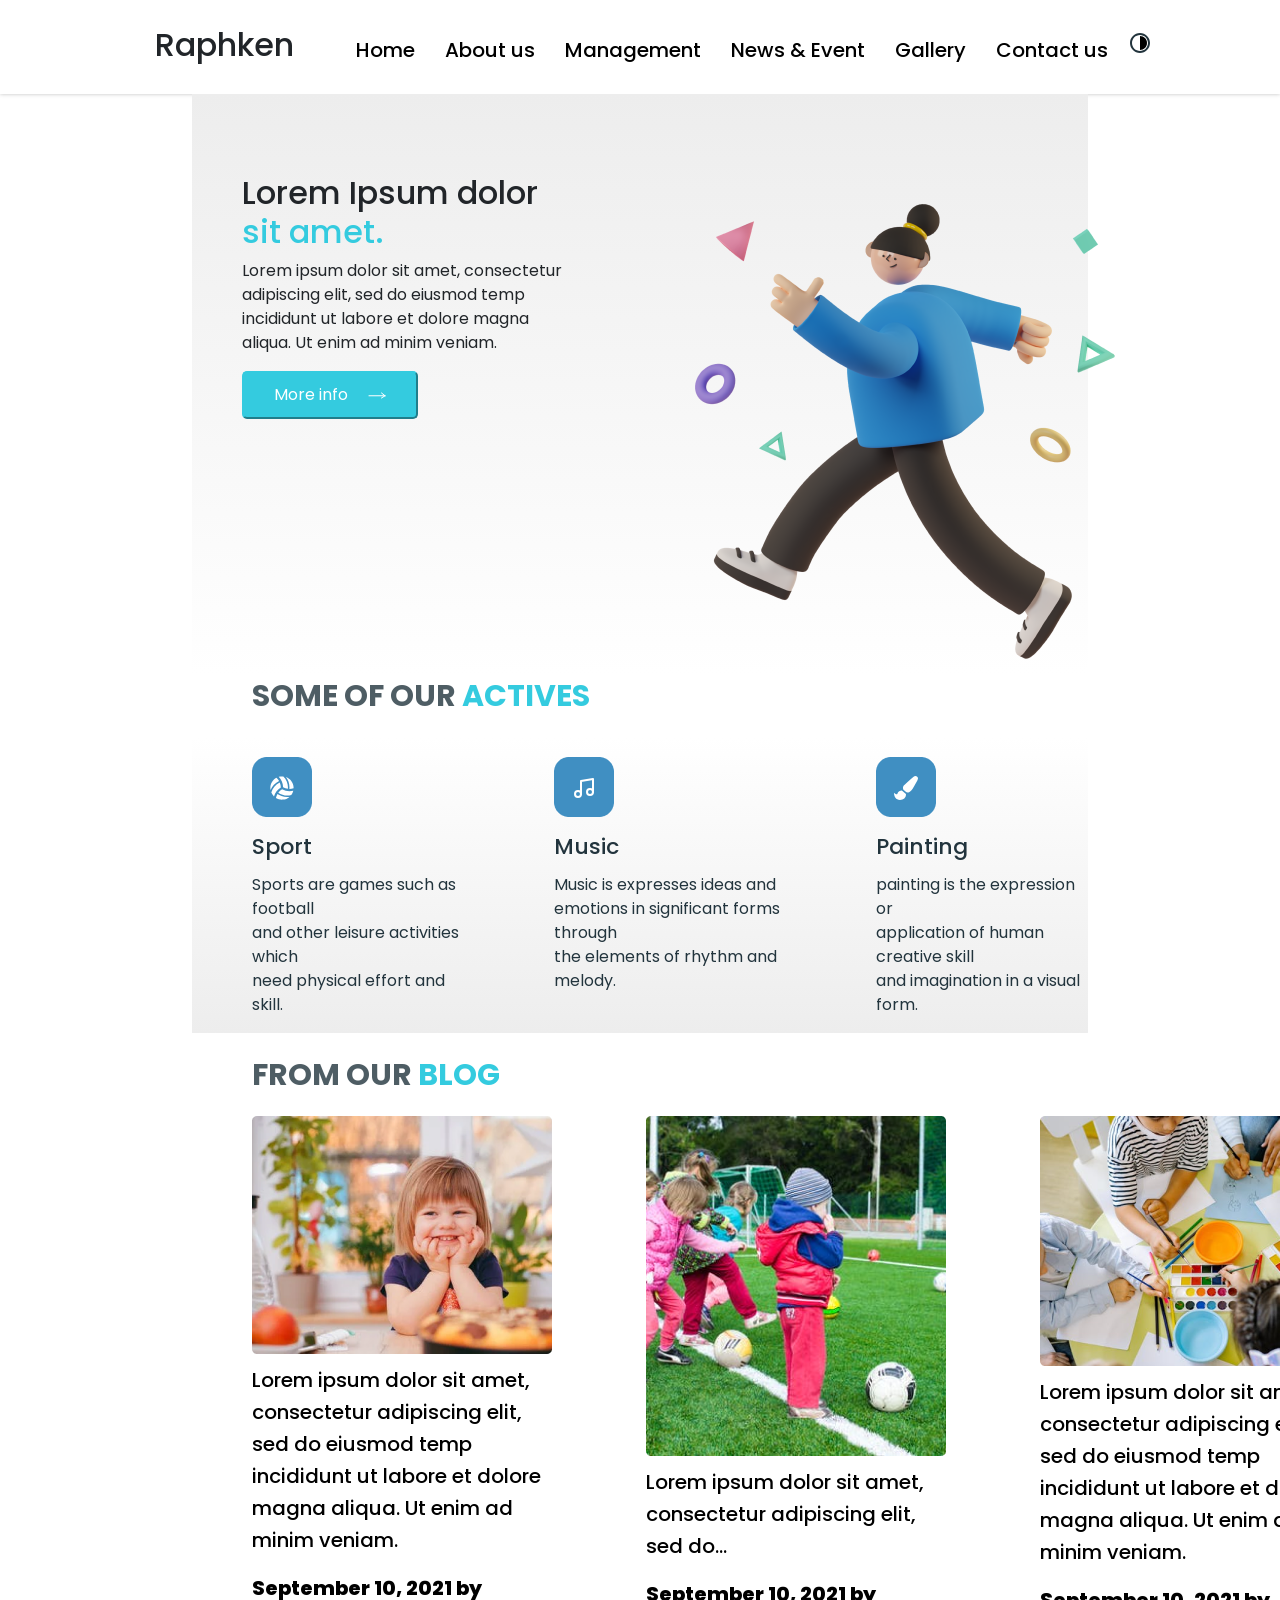
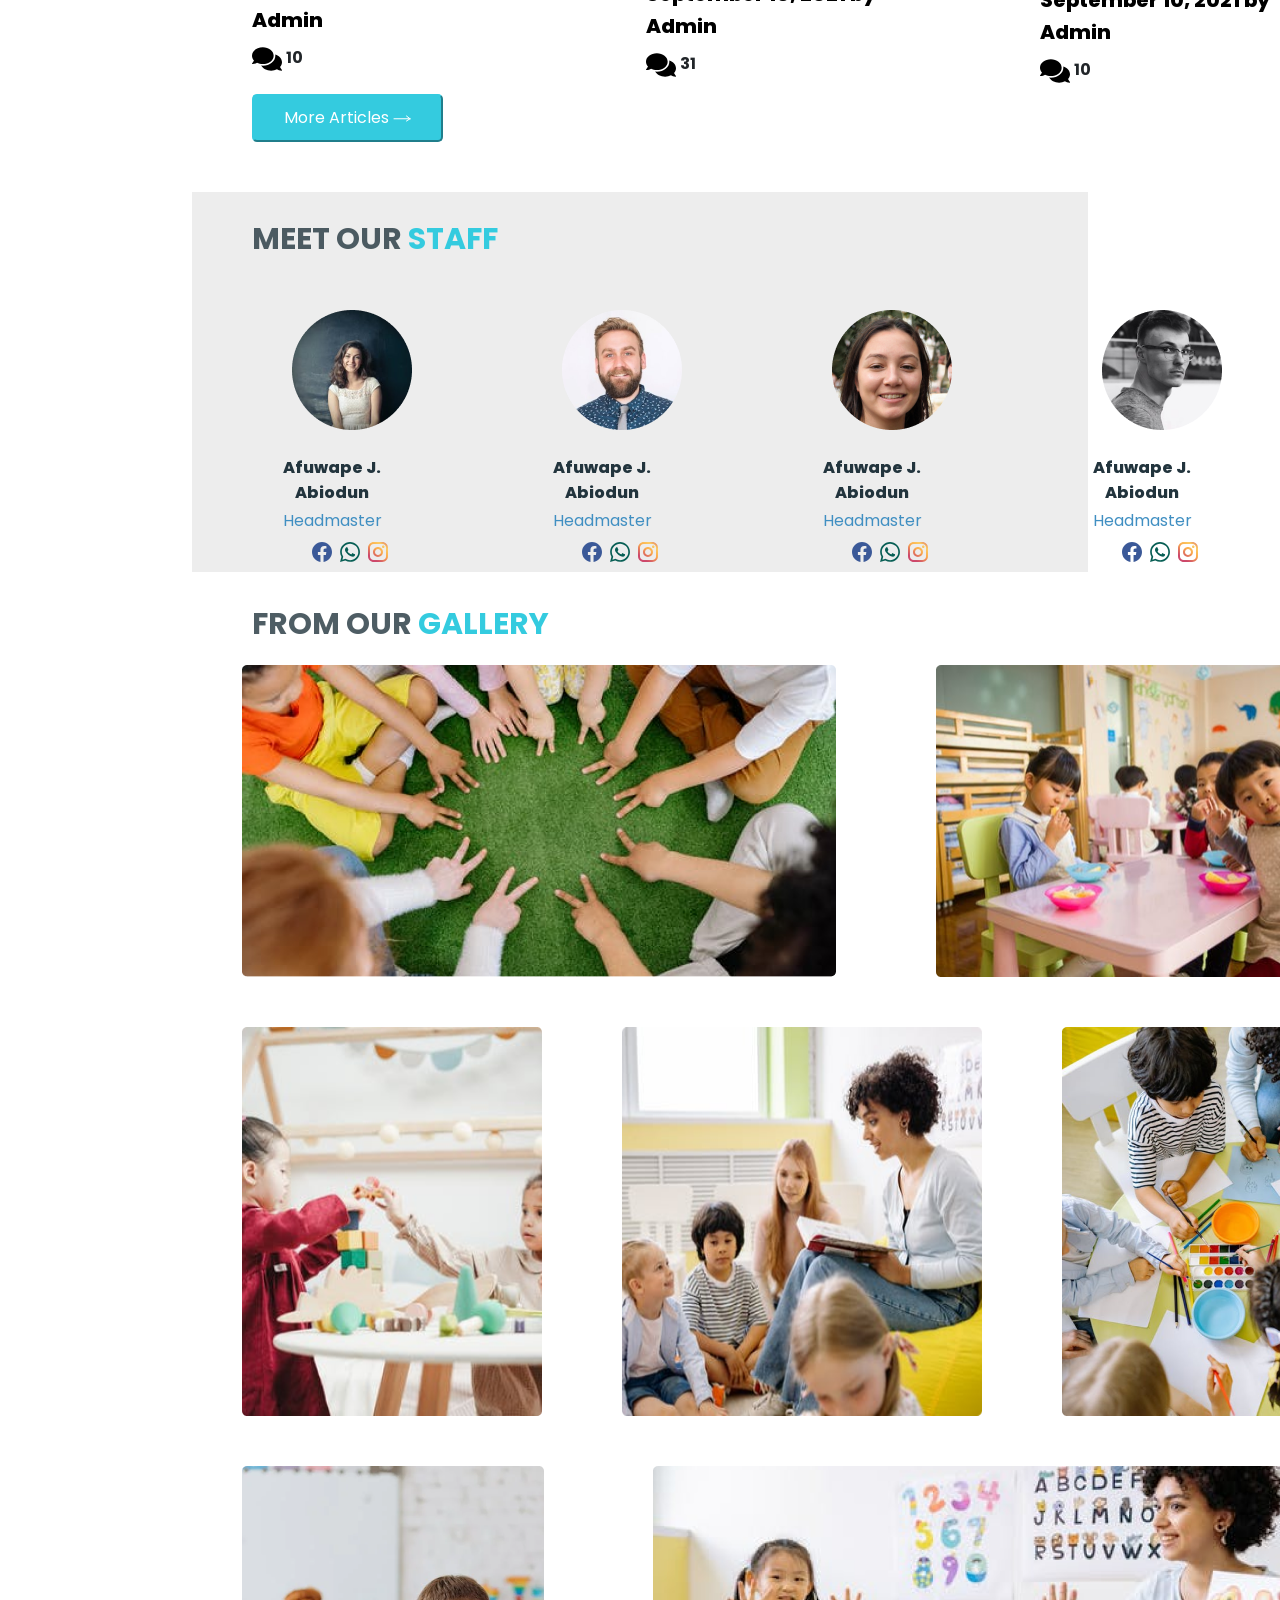
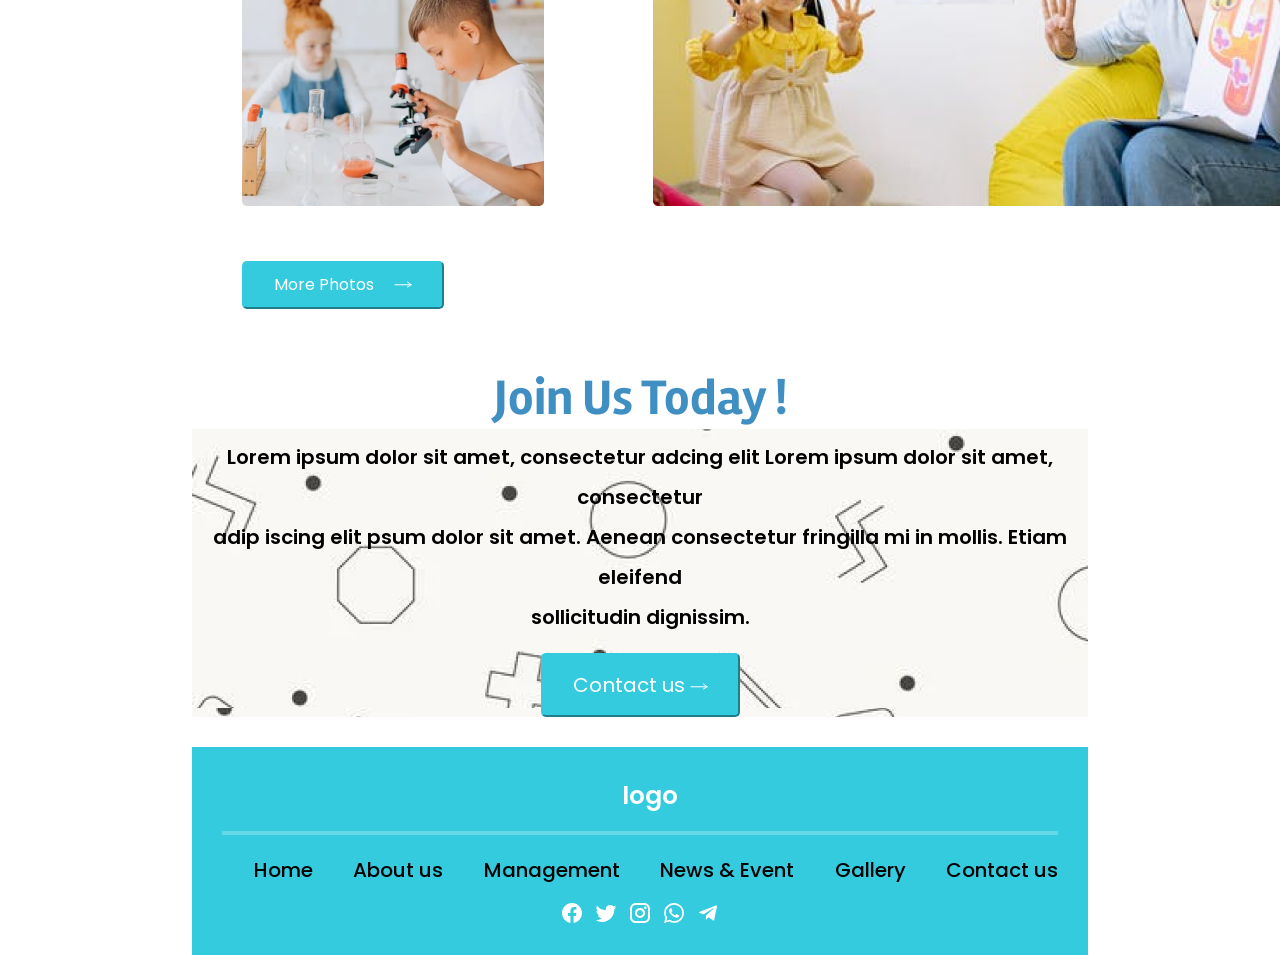
<file: index.html>
<!DOCTYPE html>
<html lang="en">

<head>
    <meta charset="UTF-8">
    <meta name="viewport" content="width=
    , initial-scale=1.0">
    <title>Document</title>
    <link href="https://cdn.jsdelivr.net/npm/bootstrap@5.2.3/dist/css/bootstrap.min.css" rel="stylesheet"
        integrity="sha384-rbsA2VBKQhggwzxH7pPCaAqO46MgnOM80zW1RWuH61DGLwZJEdK2Kadq2F9CUG65" crossorigin="anonymous">
    <script src="https://cdn.jsdelivr.net/npm/bootstrap@5.2.3/dist/js/bootstrap.bundle.min.js"
        integrity="sha384-kenU1KFdBIe4zVF0s0G1M5b4hcpxyD9F7jL+jjXkk+Q2h455rYXK/7HAuoJl+0I4"
        crossorigin="anonymous"></script>

    <link rel="stylesheet" href="index.css">
    <link rel="stylesheet" href="mobile.css">
</head>

<body>
    <div class="header">
        <h2>Raphken</h2>
        <ul>
            <li>Home</li>
            <li>About us</li>
            <li>Management</li>
            <li>News & Event</li>
            <li>Gallery</li>
            <li>Contact us</li>
        </ul>
        <svg class="svg1" width="44" height="34" viewBox="0 0 24 24" fill="none" xmlns="http://www.w3.org/2000/svg">
            <g id="Frame">
                <path id="Vector"
                    d="M12 22C17.514 22 22 17.514 22 12C22 6.486 17.514 2 12 2C6.486 2 2 6.486 2 12C2 17.514 6.486 22 12 22ZM12 4C16.411 4 20 7.589 20 12C20 16.411 16.411 20 12 20C7.589 20 4 16.411 4 12C4 7.589 7.589 4 12 4Z"
                    fill="#22343D" />
                <path id="Vector_2" d="M19 12C19 8.134 15.865 5 12 5V19C15.865 19 19 15.866 19 12Z" fill="black" />
            </g>
        </svg>

    </div>
    <div class="wrapper ">
        <div class="content ">
            <div class="hero">
                <div class="row ">
                    <div class="col-12 col-md-6">
                        <div class="text-hero">
                            <h2> Lorem Ipsum dolor <br>
                                <span> sit amet.</span>
                            </h2>
                            <p>
                                Lorem ipsum dolor sit amet, consectetur <br> adipiscing elit, sed do eiusmod temp <br>
                                incididunt ut labore et dolore magna <br>
                                aliqua. Ut enim ad minim veniam.
                            </p>
                            <button class="button">More info <svg xmlns="http://www.w3.org/2000/svg" width="18"
                                    height="7" viewBox="0 0 18 7" fill="none">
                                    <path d="M1 3.7658L17 3.76268M17 3.76268L13.5 0.999756M17 3.76268L13.5 6.00024"
                                        stroke="white" stroke-linecap="round" stroke-linejoin="round" />
                                </svg></button>
                        </div>
                    </div>
                    <div class="col-12 col-md-6">
                        <img class="imgd" src="image/image 8.png" alt="">
                        <div class="hero-zan">




                        </div>
                    </div>
                </div>
            </div>
            <div class="bebra">
                <h2 class="title">
                    SOME OF OUR <span> ACTIVES </span>
                </h2>
                <div class="categories">
                    <div><img src="image/icon bd.png" alt=""><svg xmlns="http://www.w3.org/2000/svg" width="24"
                            height="24" viewBox="0 0 24 24" fill="none">
                            <g clip-path="url(#clip0_529_326)">
                                <path
                                    d="M10.8464 11.4131C10.8105 9.70884 10.4493 8.02714 9.78239 6.4584C5.52614 8.4459 2.39957 12.1959 1.33082 16.6209C1.95628 18.0539 2.86329 19.3467 3.99801 20.4225C5.0771 16.6702 7.51975 13.4568 10.8464 11.4131ZM9.11676 5.11309C8.40384 3.87097 7.4953 2.75192 6.42614 1.79903C2.16051 4.1334 -0.361364 8.96621 0.566761 14.0897C2.13239 10.1943 5.17926 6.96465 9.11676 5.11309ZM17.9105 12.8522C18.3136 8.17403 16.6308 3.59434 13.3402 0.458401C12.6511 0.378714 10.9214 0.200589 8.70426 0.856839C11.417 3.66787 12.9803 7.3918 13.0871 11.2968C14.5809 12.1183 16.2182 12.6462 17.9105 12.8522ZM12.0652 13.2975C10.6072 14.1827 9.33133 15.3376 8.30582 16.7006C12.1496 19.3865 16.9543 20.2209 21.3136 18.9412C22.2513 17.6848 22.9243 16.2512 23.2918 14.7272C22.0522 15.043 20.7787 15.2067 19.4996 15.2147C16.9402 15.21 14.3949 14.5537 12.0652 13.2975ZM7.45739 17.9709C6.74489 19.1897 6.2527 20.5209 5.9527 21.9178C8.03205 23.194 10.4613 23.781 12.894 23.595C15.3267 23.4089 17.6385 22.4594 19.4996 20.8818C14.2074 21.6365 9.96989 19.7193 7.45739 17.9709ZM15.9089 1.06778C18.5011 4.36778 19.7761 8.62403 19.4058 12.9553C20.8339 12.9583 22.2532 12.7336 23.6105 12.2897C23.6105 12.1959 23.6246 12.1022 23.6246 12.0084C23.6246 6.95528 20.4043 2.67559 15.9089 1.06778Z"
                                    fill="white" />
                            </g>
                            <defs>
                                <clipPath id="clip0_529_326">
                                    <rect width="24" height="24" fill="white" />
                                </clipPath>
                            </defs>
                        </svg>
                        Sport
                        <p>Sports are games such as football <br> and other leisure activities which <br> need physical
                            effort and skill.
                        </p>
                    </div>
                    <div><img src="image/icon bd.png" alt=""> <svg xmlns="http://www.w3.org/2000/svg" width="24"
                            height="24" viewBox="0 0 24 24" fill="none">
                            <path d="M9 18V5L21 3V16" stroke="white" stroke-width="2" stroke-linecap="round"
                                stroke-linejoin="round" />
                            <path
                                d="M6 21C7.65685 21 9 19.6569 9 18C9 16.3431 7.65685 15 6 15C4.34315 15 3 16.3431 3 18C3 19.6569 4.34315 21 6 21Z"
                                stroke="white" stroke-width="2" stroke-linecap="round" stroke-linejoin="round" />
                            <path
                                d="M18 19C19.6569 19 21 17.6569 21 16C21 14.3431 19.6569 13 18 13C16.3431 13 15 14.3431 15 16C15 17.6569 16.3431 19 18 19Z"
                                stroke="white" stroke-width="2" stroke-linecap="round" stroke-linejoin="round" />
                        </svg> Music <p>Music is expresses ideas and <br> emotions in significant forms through <br>
                            the elements of rhythm and melody.</p>
                    </div>
                    <div> <img src="image/icon bd.png" alt=""> <svg xmlns="http://www.w3.org/2000/svg" width="24"
                            height="24" viewBox="0 0 24 24" fill="none">
                            <g clip-path="url(#clip0_529_352)">
                                <path
                                    d="M7.82904 14.5003C5.94842 14.6213 4.2417 15.3375 3.27326 17.8894C3.16311 18.1805 2.89826 18.3572 2.58936 18.3572C2.06857 18.3572 0.458418 17.0602 -0.000488281 16.747C-1.95313e-05 20.6072 1.77795 24 5.99998 24C9.55592 24 12 21.9483 12 18.3661C12 18.2203 11.9695 18.0811 11.9545 17.9381L7.82904 14.5003ZM21.4636 0C20.753 0 20.0869 0.314531 19.5787 0.771094C9.99701 9.33047 8.99998 9.53156 8.99998 12.0511C8.99998 12.6933 9.15232 13.3055 9.4092 13.8652L12.4008 16.358C12.7387 16.4423 13.087 16.5 13.4503 16.5C16.3617 16.5 18.0492 14.3686 23.3484 4.47844C23.6944 3.80578 24 3.07922 24 2.32266C24 0.9675 22.7812 0 21.4636 0Z"
                                    fill="white" />
                            </g>
                            <defs>
                                <clipPath id="clip0_529_352">
                                    <rect width="24" height="24" fill="white" />
                                </clipPath>
                            </defs>
                        </svg> Painting <p>painting is the expression or <br> application of human creative skill <br>
                            and imagination in a visual form.</p>
                    </div>




                </div>
                <div class="blog">
                    <h2 class=title>
                        FROM OUR <span> BLOG </span>

                    </h2>
                </div>
                <div class="coments">
                    <div>
                        <img src="image/Vector.png" alt="">
                        <p>
                            Lorem ipsum dolor sit amet, <br> consectetur adipiscing elit, <br> sed do eiusmod temp
                            <br>
                            incididunt ut labore et dolore <br> magna
                            aliqua. Ut enim ad <br> minim veniam.

                        </p>
                        <h4> September 10, 2021 by Admin </h4>
                        <svg xmlns="http://www.w3.org/2000/svg" width="30" height="30" viewBox="0 0 30 30" fill="none">
                            <g clip-path="url(#clip0_529_42)">
                                <path
                                    d="M21.6667 11.6666C21.6667 7.06242 16.8177 3.33325 10.8333 3.33325C4.84896 3.33325 0 7.06242 0 11.6666C0 13.453 0.734375 15.0989 1.97917 16.4583C1.28125 18.0312 0.130208 19.2812 0.114583 19.2968C0 19.4166 -0.03125 19.5937 0.0364583 19.7499C0.104167 19.9062 0.25 19.9999 0.416667 19.9999C2.32292 19.9999 3.90104 19.3593 5.03646 18.6978C6.71354 19.5155 8.69792 19.9999 10.8333 19.9999C16.8177 19.9999 21.6667 16.2708 21.6667 11.6666ZM28.0208 23.1249C29.2656 21.7707 30 20.1197 30 18.3332C30 14.8489 27.2135 11.8645 23.2656 10.6197C23.3125 10.9635 23.3333 11.3124 23.3333 11.6666C23.3333 17.1822 17.724 21.6666 10.8333 21.6666C10.2708 21.6666 9.72396 21.6249 9.18229 21.5676C10.8229 24.5624 14.6771 26.6666 19.1667 26.6666C21.3021 26.6666 23.2865 26.1874 24.9635 25.3645C26.099 26.026 27.6771 26.6666 29.5833 26.6666C29.75 26.6666 29.901 26.5676 29.9635 26.4166C30.0312 26.2655 30 26.0885 29.8854 25.9635C29.8698 25.9478 28.7188 24.703 28.0208 23.1249Z"
                                    fill="black" />
                            </g>
                            <defs>
                                <clipPath id="clip0_529_42">
                                    <rect width="30" height="30" fill="white" />
                                </clipPath>
                            </defs>
                        </svg> <b>10</b>
                        <div> <button class="button2">More Articles <svg xmlns="http://www.w3.org/2000/svg" width="18"
                                    height="7" viewBox="0 0 18 7" fill="none">
                                    <path d="M1 3.7658L17 3.76268M17 3.76268L13.5 0.999756M17 3.76268L13.5 6.00024"
                                        stroke="white" stroke-linecap="round" stroke-linejoin="round" />
                                </svg></button></div>

                    </div>
                    <div>
                        <img src="image/baby.png" alt="">
                        <p> Lorem ipsum dolor sit amet,<br>consectetur adipiscing elit, <br> sed do...</p>
                        <h4> September 10, 2021 by Admin </h4>
                        <svg xmlns="http://www.w3.org/2000/svg" width="30" height="30" viewBox="0 0 30 30" fill="none">
                            <g clip-path="url(#clip0_529_42)">
                                <path
                                    d="M21.6667 11.6666C21.6667 7.06242 16.8177 3.33325 10.8333 3.33325C4.84896 3.33325 0 7.06242 0 11.6666C0 13.453 0.734375 15.0989 1.97917 16.4583C1.28125 18.0312 0.130208 19.2812 0.114583 19.2968C0 19.4166 -0.03125 19.5937 0.0364583 19.7499C0.104167 19.9062 0.25 19.9999 0.416667 19.9999C2.32292 19.9999 3.90104 19.3593 5.03646 18.6978C6.71354 19.5155 8.69792 19.9999 10.8333 19.9999C16.8177 19.9999 21.6667 16.2708 21.6667 11.6666ZM28.0208 23.1249C29.2656 21.7707 30 20.1197 30 18.3332C30 14.8489 27.2135 11.8645 23.2656 10.6197C23.3125 10.9635 23.3333 11.3124 23.3333 11.6666C23.3333 17.1822 17.724 21.6666 10.8333 21.6666C10.2708 21.6666 9.72396 21.6249 9.18229 21.5676C10.8229 24.5624 14.6771 26.6666 19.1667 26.6666C21.3021 26.6666 23.2865 26.1874 24.9635 25.3645C26.099 26.026 27.6771 26.6666 29.5833 26.6666C29.75 26.6666 29.901 26.5676 29.9635 26.4166C30.0312 26.2655 30 26.0885 29.8854 25.9635C29.8698 25.9478 28.7188 24.703 28.0208 23.1249Z"
                                    fill="black" />
                            </g>
                            <defs>
                                <clipPath id="clip0_529_42">
                                    <rect width="30" height="30" fill="white" />
                                </clipPath>
                            </defs>
                        </svg> <b>31</b>
                    </div>
                    <div>
                        <img src="image/baby1.png" alt="">
                        <p>Lorem ipsum dolor sit amet, <br> consectetur adipiscing elit, <br> sed do eiusmod temp
                            <br>
                            incididunt ut labore et dolore <br> magna
                            aliqua. Ut enim ad <br> minim veniam.
                        </p>
                        <h4>September 10, 2021 by Admin </h4>
                        <svg xmlns="http://www.w3.org/2000/svg" width="30" height="30" viewBox="0 0 30 30" fill="none">
                            <g clip-path="url(#clip0_529_42)">
                                <path
                                    d="M21.6667 11.6666C21.6667 7.06242 16.8177 3.33325 10.8333 3.33325C4.84896 3.33325 0 7.06242 0 11.6666C0 13.453 0.734375 15.0989 1.97917 16.4583C1.28125 18.0312 0.130208 19.2812 0.114583 19.2968C0 19.4166 -0.03125 19.5937 0.0364583 19.7499C0.104167 19.9062 0.25 19.9999 0.416667 19.9999C2.32292 19.9999 3.90104 19.3593 5.03646 18.6978C6.71354 19.5155 8.69792 19.9999 10.8333 19.9999C16.8177 19.9999 21.6667 16.2708 21.6667 11.6666ZM28.0208 23.1249C29.2656 21.7707 30 20.1197 30 18.3332C30 14.8489 27.2135 11.8645 23.2656 10.6197C23.3125 10.9635 23.3333 11.3124 23.3333 11.6666C23.3333 17.1822 17.724 21.6666 10.8333 21.6666C10.2708 21.6666 9.72396 21.6249 9.18229 21.5676C10.8229 24.5624 14.6771 26.6666 19.1667 26.6666C21.3021 26.6666 23.2865 26.1874 24.9635 25.3645C26.099 26.026 27.6771 26.6666 29.5833 26.6666C29.75 26.6666 29.901 26.5676 29.9635 26.4166C30.0312 26.2655 30 26.0885 29.8854 25.9635C29.8698 25.9478 28.7188 24.703 28.0208 23.1249Z"
                                    fill="black" />
                            </g>
                        </svg>
                        <b>10 </b>
                    </div>
                </div>


            </div>

            <div class="teachers">
                <div class="staff">

                    <h2 class="title"> Meet Our <span> Staff </span></h2>
                </div>
                <div class="columns">
                    <div> <img src="image/babe.png" alt="">
                        <h2>Afuwape J. Abiodun </h2>
                        <h4>Headmaster</h4> <svg class="social" xmlns="http://www.w3.org/2000/svg" width="24"
                            height="24" viewBox="0 0 24 24" fill="none">
                            <path
                                d="M12 2.04004C6.5 2.04004 2 6.53004 2 12.06C2 17.06 5.66 21.21 10.44 21.96V14.96H7.9V12.06H10.44V9.85004C10.44 7.34004 11.93 5.96004 14.22 5.96004C15.31 5.96004 16.45 6.15004 16.45 6.15004V8.62004H15.19C13.95 8.62004 13.56 9.39004 13.56 10.18V12.06H16.34L15.89 14.96H13.56V21.96C15.9164 21.5879 18.0622 20.3856 19.6099 18.5701C21.1576 16.7546 22.0054 14.4457 22 12.06C22 6.53004 17.5 2.04004 12 2.04004Z"
                                fill="#3B5998" />
                        </svg> <svg class="social" xmlns="http://www.w3.org/2000/svg" width="24" height="24"
                            viewBox="0 0 24 24" fill="none">
                            <path
                                d="M12.04 2C6.58005 2 2.13005 6.45 2.13005 11.91C2.13005 13.66 2.59005 15.36 3.45005 16.86L2.05005 22L7.30005 20.62C8.75005 21.41 10.38 21.83 12.04 21.83C17.5 21.83 21.9501 17.38 21.9501 11.92C21.9501 9.27 20.92 6.78 19.05 4.91C17.18 3.03 14.69 2 12.04 2ZM12.05 3.67C14.25 3.67 16.31 4.53 17.87 6.09C19.42 7.65 20.2801 9.72 20.2801 11.92C20.2801 16.46 16.58 20.15 12.04 20.15C10.56 20.15 9.11005 19.76 7.85005 19L7.55005 18.83L4.43005 19.65L5.26005 16.61L5.06005 16.29C4.24005 15 3.80005 13.47 3.80005 11.91C3.81005 7.37 7.50005 3.67 12.05 3.67ZM8.53005 7.33C8.37005 7.33 8.10005 7.39 7.87005 7.64C7.65005 7.89 7.00005 8.5 7.00005 9.71C7.00005 10.93 7.89005 12.1 8.00005 12.27C8.14005 12.44 9.76005 14.94 12.25 16C12.84 16.27 13.3 16.42 13.66 16.53C14.25 16.72 14.79 16.69 15.22 16.63C15.7 16.56 16.68 16.03 16.89 15.45C17.1 14.87 17.1 14.38 17.04 14.27C16.97 14.17 16.81 14.11 16.56 14C16.31 13.86 15.09 13.26 14.87 13.18C14.64 13.1 14.5 13.06 14.31 13.3C14.15 13.55 13.67 14.11 13.53 14.27C13.38 14.44 13.24 14.46 13 14.34C12.74 14.21 11.94 13.95 11 13.11C10.26 12.45 9.77005 11.64 9.62005 11.39C9.50005 11.15 9.61005 11 9.73005 10.89C9.84005 10.78 10 10.6 10.1 10.45C10.23 10.31 10.27 10.2 10.35 10.04C10.43 9.87 10.39 9.73 10.33 9.61C10.27 9.5 9.77005 8.26 9.56005 7.77C9.36005 7.29 9.16005 7.35 9.00005 7.34C8.86005 7.34 8.70005 7.33 8.53005 7.33Z"
                                fill="#075E54" />
                        </svg> <svg class="social" xmlns="http://www.w3.org/2000/svg" width="24" height="24"
                            viewBox="0 0 24 24" fill="none">
                            <path
                                d="M7.8 2H16.2C19.4 2 22 4.6 22 7.8V16.2C22 17.7383 21.3889 19.2135 20.3012 20.3012C19.2135 21.3889 17.7383 22 16.2 22H7.8C4.6 22 2 19.4 2 16.2V7.8C2 6.26174 2.61107 4.78649 3.69878 3.69878C4.78649 2.61107 6.26174 2 7.8 2ZM7.6 4C6.64522 4 5.72955 4.37928 5.05442 5.05442C4.37928 5.72955 4 6.64522 4 7.6V16.4C4 18.39 5.61 20 7.6 20H16.4C17.3548 20 18.2705 19.6207 18.9456 18.9456C19.6207 18.2705 20 17.3548 20 16.4V7.6C20 5.61 18.39 4 16.4 4H7.6ZM17.25 5.5C17.5815 5.5 17.8995 5.6317 18.1339 5.86612C18.3683 6.10054 18.5 6.41848 18.5 6.75C18.5 7.08152 18.3683 7.39946 18.1339 7.63388C17.8995 7.8683 17.5815 8 17.25 8C16.9185 8 16.6005 7.8683 16.3661 7.63388C16.1317 7.39946 16 7.08152 16 6.75C16 6.41848 16.1317 6.10054 16.3661 5.86612C16.6005 5.6317 16.9185 5.5 17.25 5.5ZM12 7C13.3261 7 14.5979 7.52678 15.5355 8.46447C16.4732 9.40215 17 10.6739 17 12C17 13.3261 16.4732 14.5979 15.5355 15.5355C14.5979 16.4732 13.3261 17 12 17C10.6739 17 9.40215 16.4732 8.46447 15.5355C7.52678 14.5979 7 13.3261 7 12C7 10.6739 7.52678 9.40215 8.46447 8.46447C9.40215 7.52678 10.6739 7 12 7ZM12 9C11.2044 9 10.4413 9.31607 9.87868 9.87868C9.31607 10.4413 9 11.2044 9 12C9 12.7956 9.31607 13.5587 9.87868 14.1213C10.4413 14.6839 11.2044 15 12 15C12.7956 15 13.5587 14.6839 14.1213 14.1213C14.6839 13.5587 15 12.7956 15 12C15 11.2044 14.6839 10.4413 14.1213 9.87868C13.5587 9.31607 12.7956 9 12 9Z"
                                fill="url(#paint0_linear_529_99)" />
                            <defs>
                                <linearGradient id="paint0_linear_529_99" x1="21" y1="-2.5" x2="6" y2="17.5"
                                    gradientUnits="userSpaceOnUse">
                                    <stop offset="0.03125" stop-color="#CD486B" />
                                    <stop offset="0.354167" stop-color="#FCCC63" />
                                    <stop offset="0.604167" stop-color="#FBAD50" />
                                    <stop offset="1" stop-color="#CD486B" />
                                </linearGradient>
                            </defs>
                        </svg>
                    </div>
                    <div> <img src="image/babe2.png" alt="">
                        <h2>Afuwape J. Abiodun </h2>
                        <h4>Headmaster</h4> <svg class="social" xmlns="http://www.w3.org/2000/svg" width="24"
                            height="24" viewBox="0 0 24 24" fill="none">
                            <path
                                d="M12 2.04004C6.5 2.04004 2 6.53004 2 12.06C2 17.06 5.66 21.21 10.44 21.96V14.96H7.9V12.06H10.44V9.85004C10.44 7.34004 11.93 5.96004 14.22 5.96004C15.31 5.96004 16.45 6.15004 16.45 6.15004V8.62004H15.19C13.95 8.62004 13.56 9.39004 13.56 10.18V12.06H16.34L15.89 14.96H13.56V21.96C15.9164 21.5879 18.0622 20.3856 19.6099 18.5701C21.1576 16.7546 22.0054 14.4457 22 12.06C22 6.53004 17.5 2.04004 12 2.04004Z"
                                fill="#3B5998" />

                        </svg> <svg class="social" xmlns="http://www.w3.org/2000/svg" width="24" height="24"
                            viewBox="0 0 24 24" fill="none">
                            <path
                                d="M12.04 2C6.58005 2 2.13005 6.45 2.13005 11.91C2.13005 13.66 2.59005 15.36 3.45005 16.86L2.05005 22L7.30005 20.62C8.75005 21.41 10.38 21.83 12.04 21.83C17.5 21.83 21.9501 17.38 21.9501 11.92C21.9501 9.27 20.92 6.78 19.05 4.91C17.18 3.03 14.69 2 12.04 2ZM12.05 3.67C14.25 3.67 16.31 4.53 17.87 6.09C19.42 7.65 20.2801 9.72 20.2801 11.92C20.2801 16.46 16.58 20.15 12.04 20.15C10.56 20.15 9.11005 19.76 7.85005 19L7.55005 18.83L4.43005 19.65L5.26005 16.61L5.06005 16.29C4.24005 15 3.80005 13.47 3.80005 11.91C3.81005 7.37 7.50005 3.67 12.05 3.67ZM8.53005 7.33C8.37005 7.33 8.10005 7.39 7.87005 7.64C7.65005 7.89 7.00005 8.5 7.00005 9.71C7.00005 10.93 7.89005 12.1 8.00005 12.27C8.14005 12.44 9.76005 14.94 12.25 16C12.84 16.27 13.3 16.42 13.66 16.53C14.25 16.72 14.79 16.69 15.22 16.63C15.7 16.56 16.68 16.03 16.89 15.45C17.1 14.87 17.1 14.38 17.04 14.27C16.97 14.17 16.81 14.11 16.56 14C16.31 13.86 15.09 13.26 14.87 13.18C14.64 13.1 14.5 13.06 14.31 13.3C14.15 13.55 13.67 14.11 13.53 14.27C13.38 14.44 13.24 14.46 13 14.34C12.74 14.21 11.94 13.95 11 13.11C10.26 12.45 9.77005 11.64 9.62005 11.39C9.50005 11.15 9.61005 11 9.73005 10.89C9.84005 10.78 10 10.6 10.1 10.45C10.23 10.31 10.27 10.2 10.35 10.04C10.43 9.87 10.39 9.73 10.33 9.61C10.27 9.5 9.77005 8.26 9.56005 7.77C9.36005 7.29 9.16005 7.35 9.00005 7.34C8.86005 7.34 8.70005 7.33 8.53005 7.33Z"
                                fill="#075E54" />
                        </svg> <svg class="social" xmlns="http://www.w3.org/2000/svg" width="24" height="24"
                            viewBox="0 0 24 24" fill="none">
                            <path
                                d="M7.8 2H16.2C19.4 2 22 4.6 22 7.8V16.2C22 17.7383 21.3889 19.2135 20.3012 20.3012C19.2135 21.3889 17.7383 22 16.2 22H7.8C4.6 22 2 19.4 2 16.2V7.8C2 6.26174 2.61107 4.78649 3.69878 3.69878C4.78649 2.61107 6.26174 2 7.8 2ZM7.6 4C6.64522 4 5.72955 4.37928 5.05442 5.05442C4.37928 5.72955 4 6.64522 4 7.6V16.4C4 18.39 5.61 20 7.6 20H16.4C17.3548 20 18.2705 19.6207 18.9456 18.9456C19.6207 18.2705 20 17.3548 20 16.4V7.6C20 5.61 18.39 4 16.4 4H7.6ZM17.25 5.5C17.5815 5.5 17.8995 5.6317 18.1339 5.86612C18.3683 6.10054 18.5 6.41848 18.5 6.75C18.5 7.08152 18.3683 7.39946 18.1339 7.63388C17.8995 7.8683 17.5815 8 17.25 8C16.9185 8 16.6005 7.8683 16.3661 7.63388C16.1317 7.39946 16 7.08152 16 6.75C16 6.41848 16.1317 6.10054 16.3661 5.86612C16.6005 5.6317 16.9185 5.5 17.25 5.5ZM12 7C13.3261 7 14.5979 7.52678 15.5355 8.46447C16.4732 9.40215 17 10.6739 17 12C17 13.3261 16.4732 14.5979 15.5355 15.5355C14.5979 16.4732 13.3261 17 12 17C10.6739 17 9.40215 16.4732 8.46447 15.5355C7.52678 14.5979 7 13.3261 7 12C7 10.6739 7.52678 9.40215 8.46447 8.46447C9.40215 7.52678 10.6739 7 12 7ZM12 9C11.2044 9 10.4413 9.31607 9.87868 9.87868C9.31607 10.4413 9 11.2044 9 12C9 12.7956 9.31607 13.5587 9.87868 14.1213C10.4413 14.6839 11.2044 15 12 15C12.7956 15 13.5587 14.6839 14.1213 14.1213C14.6839 13.5587 15 12.7956 15 12C15 11.2044 14.6839 10.4413 14.1213 9.87868C13.5587 9.31607 12.7956 9 12 9Z"
                                fill="url(#paint0_linear_529_99)" />
                            <defs>
                                <linearGradient id="paint0_linear_529_99" x1="21" y1="-2.5" x2="6" y2="17.5"
                                    gradientUnits="userSpaceOnUse">
                                    <stop offset="0.03125" stop-color="#CD486B" />
                                    <stop offset="0.354167" stop-color="#FCCC63" />
                                    <stop offset="0.604167" stop-color="#FBAD50" />
                                    <stop offset="1" stop-color="#CD486B" />
                                </linearGradient>
                            </defs>
                        </svg>
                    </div>
                    <div> <img src="image/babe3.png" alt="">
                        <h2>Afuwape J. Abiodun </h2>
                        <h4>Headmaster</h4> <svg class="social" xmlns="http://www.w3.org/2000/svg" width="24"
                            height="24" viewBox="0 0 24 24" fill="none">
                            <path
                                d="M12 2.04004C6.5 2.04004 2 6.53004 2 12.06C2 17.06 5.66 21.21 10.44 21.96V14.96H7.9V12.06H10.44V9.85004C10.44 7.34004 11.93 5.96004 14.22 5.96004C15.31 5.96004 16.45 6.15004 16.45 6.15004V8.62004H15.19C13.95 8.62004 13.56 9.39004 13.56 10.18V12.06H16.34L15.89 14.96H13.56V21.96C15.9164 21.5879 18.0622 20.3856 19.6099 18.5701C21.1576 16.7546 22.0054 14.4457 22 12.06C22 6.53004 17.5 2.04004 12 2.04004Z"
                                fill="#3B5998" />
                        </svg> <svg class="social" xmlns="http://www.w3.org/2000/svg" width="24" height="24"
                            viewBox="0 0 24 24" fill="none">
                            <path
                                d="M12.04 2C6.58005 2 2.13005 6.45 2.13005 11.91C2.13005 13.66 2.59005 15.36 3.45005 16.86L2.05005 22L7.30005 20.62C8.75005 21.41 10.38 21.83 12.04 21.83C17.5 21.83 21.9501 17.38 21.9501 11.92C21.9501 9.27 20.92 6.78 19.05 4.91C17.18 3.03 14.69 2 12.04 2ZM12.05 3.67C14.25 3.67 16.31 4.53 17.87 6.09C19.42 7.65 20.2801 9.72 20.2801 11.92C20.2801 16.46 16.58 20.15 12.04 20.15C10.56 20.15 9.11005 19.76 7.85005 19L7.55005 18.83L4.43005 19.65L5.26005 16.61L5.06005 16.29C4.24005 15 3.80005 13.47 3.80005 11.91C3.81005 7.37 7.50005 3.67 12.05 3.67ZM8.53005 7.33C8.37005 7.33 8.10005 7.39 7.87005 7.64C7.65005 7.89 7.00005 8.5 7.00005 9.71C7.00005 10.93 7.89005 12.1 8.00005 12.27C8.14005 12.44 9.76005 14.94 12.25 16C12.84 16.27 13.3 16.42 13.66 16.53C14.25 16.72 14.79 16.69 15.22 16.63C15.7 16.56 16.68 16.03 16.89 15.45C17.1 14.87 17.1 14.38 17.04 14.27C16.97 14.17 16.81 14.11 16.56 14C16.31 13.86 15.09 13.26 14.87 13.18C14.64 13.1 14.5 13.06 14.31 13.3C14.15 13.55 13.67 14.11 13.53 14.27C13.38 14.44 13.24 14.46 13 14.34C12.74 14.21 11.94 13.95 11 13.11C10.26 12.45 9.77005 11.64 9.62005 11.39C9.50005 11.15 9.61005 11 9.73005 10.89C9.84005 10.78 10 10.6 10.1 10.45C10.23 10.31 10.27 10.2 10.35 10.04C10.43 9.87 10.39 9.73 10.33 9.61C10.27 9.5 9.77005 8.26 9.56005 7.77C9.36005 7.29 9.16005 7.35 9.00005 7.34C8.86005 7.34 8.70005 7.33 8.53005 7.33Z"
                                fill="#075E54" />
                        </svg> <svg class="social" xmlns="http://www.w3.org/2000/svg" width="24" height="24"
                            viewBox="0 0 24 24" fill="none">
                            <path
                                d="M7.8 2H16.2C19.4 2 22 4.6 22 7.8V16.2C22 17.7383 21.3889 19.2135 20.3012 20.3012C19.2135 21.3889 17.7383 22 16.2 22H7.8C4.6 22 2 19.4 2 16.2V7.8C2 6.26174 2.61107 4.78649 3.69878 3.69878C4.78649 2.61107 6.26174 2 7.8 2ZM7.6 4C6.64522 4 5.72955 4.37928 5.05442 5.05442C4.37928 5.72955 4 6.64522 4 7.6V16.4C4 18.39 5.61 20 7.6 20H16.4C17.3548 20 18.2705 19.6207 18.9456 18.9456C19.6207 18.2705 20 17.3548 20 16.4V7.6C20 5.61 18.39 4 16.4 4H7.6ZM17.25 5.5C17.5815 5.5 17.8995 5.6317 18.1339 5.86612C18.3683 6.10054 18.5 6.41848 18.5 6.75C18.5 7.08152 18.3683 7.39946 18.1339 7.63388C17.8995 7.8683 17.5815 8 17.25 8C16.9185 8 16.6005 7.8683 16.3661 7.63388C16.1317 7.39946 16 7.08152 16 6.75C16 6.41848 16.1317 6.10054 16.3661 5.86612C16.6005 5.6317 16.9185 5.5 17.25 5.5ZM12 7C13.3261 7 14.5979 7.52678 15.5355 8.46447C16.4732 9.40215 17 10.6739 17 12C17 13.3261 16.4732 14.5979 15.5355 15.5355C14.5979 16.4732 13.3261 17 12 17C10.6739 17 9.40215 16.4732 8.46447 15.5355C7.52678 14.5979 7 13.3261 7 12C7 10.6739 7.52678 9.40215 8.46447 8.46447C9.40215 7.52678 10.6739 7 12 7ZM12 9C11.2044 9 10.4413 9.31607 9.87868 9.87868C9.31607 10.4413 9 11.2044 9 12C9 12.7956 9.31607 13.5587 9.87868 14.1213C10.4413 14.6839 11.2044 15 12 15C12.7956 15 13.5587 14.6839 14.1213 14.1213C14.6839 13.5587 15 12.7956 15 12C15 11.2044 14.6839 10.4413 14.1213 9.87868C13.5587 9.31607 12.7956 9 12 9Z"
                                fill="url(#paint0_linear_529_99)" />
                            <defs>
                                <linearGradient id="paint0_linear_529_99" x1="21" y1="-2.5" x2="6" y2="17.5"
                                    gradientUnits="userSpaceOnUse">
                                    <stop offset="0.03125" stop-color="#CD486B" />
                                    <stop offset="0.354167" stop-color="#FCCC63" />
                                    <stop offset="0.604167" stop-color="#FBAD50" />
                                    <stop offset="1" stop-color="#CD486B" />
                                </linearGradient>
                            </defs>
                        </svg>
                    </div>
                    <div> <img src="image/babe4.png" alt="">
                        <h2>Afuwape J. Abiodun </h2>
                        <h4>Headmaster</h4> <svg class="social" xmlns="http://www.w3.org/2000/svg" width="24"
                            height="24" viewBox="0 0 24 24" fill="none">
                            <path
                                d="M12 2.04004C6.5 2.04004 2 6.53004 2 12.06C2 17.06 5.66 21.21 10.44 21.96V14.96H7.9V12.06H10.44V9.85004C10.44 7.34004 11.93 5.96004 14.22 5.96004C15.31 5.96004 16.45 6.15004 16.45 6.15004V8.62004H15.19C13.95 8.62004 13.56 9.39004 13.56 10.18V12.06H16.34L15.89 14.96H13.56V21.96C15.9164 21.5879 18.0622 20.3856 19.6099 18.5701C21.1576 16.7546 22.0054 14.4457 22 12.06C22 6.53004 17.5 2.04004 12 2.04004Z"
                                fill="#3B5998" />
                        </svg> <svg class="social" xmlns="http://www.w3.org/2000/svg" width="24" height="24"
                            viewBox="0 0 24 24" fill="none">
                            <path
                                d="M12.04 2C6.58005 2 2.13005 6.45 2.13005 11.91C2.13005 13.66 2.59005 15.36 3.45005 16.86L2.05005 22L7.30005 20.62C8.75005 21.41 10.38 21.83 12.04 21.83C17.5 21.83 21.9501 17.38 21.9501 11.92C21.9501 9.27 20.92 6.78 19.05 4.91C17.18 3.03 14.69 2 12.04 2ZM12.05 3.67C14.25 3.67 16.31 4.53 17.87 6.09C19.42 7.65 20.2801 9.72 20.2801 11.92C20.2801 16.46 16.58 20.15 12.04 20.15C10.56 20.15 9.11005 19.76 7.85005 19L7.55005 18.83L4.43005 19.65L5.26005 16.61L5.06005 16.29C4.24005 15 3.80005 13.47 3.80005 11.91C3.81005 7.37 7.50005 3.67 12.05 3.67ZM8.53005 7.33C8.37005 7.33 8.10005 7.39 7.87005 7.64C7.65005 7.89 7.00005 8.5 7.00005 9.71C7.00005 10.93 7.89005 12.1 8.00005 12.27C8.14005 12.44 9.76005 14.94 12.25 16C12.84 16.27 13.3 16.42 13.66 16.53C14.25 16.72 14.79 16.69 15.22 16.63C15.7 16.56 16.68 16.03 16.89 15.45C17.1 14.87 17.1 14.38 17.04 14.27C16.97 14.17 16.81 14.11 16.56 14C16.31 13.86 15.09 13.26 14.87 13.18C14.64 13.1 14.5 13.06 14.31 13.3C14.15 13.55 13.67 14.11 13.53 14.27C13.38 14.44 13.24 14.46 13 14.34C12.74 14.21 11.94 13.95 11 13.11C10.26 12.45 9.77005 11.64 9.62005 11.39C9.50005 11.15 9.61005 11 9.73005 10.89C9.84005 10.78 10 10.6 10.1 10.45C10.23 10.31 10.27 10.2 10.35 10.04C10.43 9.87 10.39 9.73 10.33 9.61C10.27 9.5 9.77005 8.26 9.56005 7.77C9.36005 7.29 9.16005 7.35 9.00005 7.34C8.86005 7.34 8.70005 7.33 8.53005 7.33Z"
                                fill="#075E54" />
                        </svg> <svg class="social" xmlns="http://www.w3.org/2000/svg" width="24" height="24"
                            viewBox="0 0 24 24" fill="none">
                            <path
                                d="M7.8 2H16.2C19.4 2 22 4.6 22 7.8V16.2C22 17.7383 21.3889 19.2135 20.3012 20.3012C19.2135 21.3889 17.7383 22 16.2 22H7.8C4.6 22 2 19.4 2 16.2V7.8C2 6.26174 2.61107 4.78649 3.69878 3.69878C4.78649 2.61107 6.26174 2 7.8 2ZM7.6 4C6.64522 4 5.72955 4.37928 5.05442 5.05442C4.37928 5.72955 4 6.64522 4 7.6V16.4C4 18.39 5.61 20 7.6 20H16.4C17.3548 20 18.2705 19.6207 18.9456 18.9456C19.6207 18.2705 20 17.3548 20 16.4V7.6C20 5.61 18.39 4 16.4 4H7.6ZM17.25 5.5C17.5815 5.5 17.8995 5.6317 18.1339 5.86612C18.3683 6.10054 18.5 6.41848 18.5 6.75C18.5 7.08152 18.3683 7.39946 18.1339 7.63388C17.8995 7.8683 17.5815 8 17.25 8C16.9185 8 16.6005 7.8683 16.3661 7.63388C16.1317 7.39946 16 7.08152 16 6.75C16 6.41848 16.1317 6.10054 16.3661 5.86612C16.6005 5.6317 16.9185 5.5 17.25 5.5ZM12 7C13.3261 7 14.5979 7.52678 15.5355 8.46447C16.4732 9.40215 17 10.6739 17 12C17 13.3261 16.4732 14.5979 15.5355 15.5355C14.5979 16.4732 13.3261 17 12 17C10.6739 17 9.40215 16.4732 8.46447 15.5355C7.52678 14.5979 7 13.3261 7 12C7 10.6739 7.52678 9.40215 8.46447 8.46447C9.40215 7.52678 10.6739 7 12 7ZM12 9C11.2044 9 10.4413 9.31607 9.87868 9.87868C9.31607 10.4413 9 11.2044 9 12C9 12.7956 9.31607 13.5587 9.87868 14.1213C10.4413 14.6839 11.2044 15 12 15C12.7956 15 13.5587 14.6839 14.1213 14.1213C14.6839 13.5587 15 12.7956 15 12C15 11.2044 14.6839 10.4413 14.1213 9.87868C13.5587 9.31607 12.7956 9 12 9Z"
                                fill="url(#paint0_linear_529_99)" />
                            <defs>
                                <linearGradient id="paint0_linear_529_99" x1="21" y1="-2.5" x2="6" y2="17.5"
                                    gradientUnits="userSpaceOnUse">
                                    <stop offset="0.03125" stop-color="#CD486B" />
                                    <stop offset="0.354167" stop-color="#FCCC63" />
                                    <stop offset="0.604167" stop-color="#FBAD50" />
                                    <stop offset="1" stop-color="#CD486B" />
                                </linearGradient>
                            </defs>
                        </svg>
                    </div>
                </div>

            </div>
            <div class="photos">
                <h2 class="title"> From our <span>gAllery </span></h2>
            </div>
            <div class="container">
                <img src="image/neg.png" alt="">
                <img src="image/probl.png" alt="">
            </div>
            <div class="container1">
                <img src="image/teachers.png" alt="">
                <img src="image/teachers2.png" alt="">
                <img src="image/teachers3.png" alt="">
            </div>
            <div class="container2">
                <img src="image/teachers4.png" alt="">
                <img src="image/teachers5.png" alt="">
            </div>
            <div class="button1"> <button class="button">More Photos <svg xmlns="http://www.w3.org/2000/svg" width="18"
                        height="7" viewBox="0 0 18 7" fill="none">
                        <path d="M1 3.7658L17 3.76268M17 3.76268L13.5 0.999756M17 3.76268L13.5 6.00024" stroke="white"
                            stroke-linecap="round" stroke-linejoin="round" />
                    </svg></button></div>
            <div class="end">
                <div class="ending">
                    <h2 class="join">Join Us Today !</h2>
                    <p>Lorem ipsum dolor sit amet, consectetur adcing elit Lorem ipsum dolor sit amet, consectetur <br>
                        adip
                        iscing elit psum dolor sit amet. Aenean consectetur fringilla mi in mollis. Etiam eleifend <br>
                        sollicitudin dignissim.</p>
                    <button class="button2">Contact us <svg xmlns="http://www.w3.org/2000/svg" width="18" height="7"
                            viewBox="0 0 18 7" fill="none">
                            <path d="M1 3.7658L17 3.76268M17 3.76268L13.5 0.999756M17 3.76268L13.5 6.00024"
                                stroke="white" stroke-linecap="round" stroke-linejoin="round" />
                        </svg></button>
                </div>
                <div class="enb">
                    <h2>logo</h2>
                    <hr style="color: white; border:2px solid white;">
                    </svg>

                    <ul>
                        <li>Home</li>
                        <li>About us</li>
                        <li>Management</li>
                        <li>News & Event</li>
                        <li>Gallery</li>
                        <li>Contact us</li>
                    </ul>
                    <div class="icons_contact">
                        <svg xmlns="http://www.w3.org/2000/svg" width="24" height="24" viewBox="0 0 24 24" fill="none">
                            <path
                                d="M12 2.04053C6.5 2.04053 2 6.53053 2 12.0605C2 17.0605 5.66 21.2105 10.44 21.9605V14.9605H7.9V12.0605H10.44V9.85053C10.44 7.34053 11.93 5.96053 14.22 5.96053C15.31 5.96053 16.45 6.15053 16.45 6.15053V8.62053H15.19C13.95 8.62053 13.56 9.39053 13.56 10.1805V12.0605H16.34L15.89 14.9605H13.56V21.9605C15.9164 21.5884 18.0622 20.386 19.6099 18.5706C21.1576 16.7551 22.0054 14.4462 22 12.0605C22 6.53053 17.5 2.04053 12 2.04053Z"
                                fill="white" />
                        </svg>
                        <svg xmlns="http://www.w3.org/2000/svg" width="24" height="24" viewBox="0 0 24 24" fill="none">
                            <path
                                d="M22.46 6.00049C21.69 6.35049 20.86 6.58049 20 6.69049C20.88 6.16049 21.56 5.32049 21.88 4.31049C21.05 4.81049 20.13 5.16049 19.16 5.36049C18.37 4.50049 17.26 4.00049 16 4.00049C13.65 4.00049 11.73 5.92049 11.73 8.29049C11.73 8.63049 11.77 8.96049 11.84 9.27049C8.27998 9.09049 5.10998 7.38049 2.99998 4.79049C2.62998 5.42049 2.41998 6.16049 2.41998 6.94049C2.41998 8.43049 3.16998 9.75049 4.32998 10.5005C3.61998 10.5005 2.95998 10.3005 2.37998 10.0005C2.37998 10.0005 2.37998 10.0005 2.37998 10.0305C2.37998 12.1105 3.85998 13.8505 5.81998 14.2405C5.45998 14.3405 5.07998 14.3905 4.68998 14.3905C4.41998 14.3905 4.14998 14.3605 3.88998 14.3105C4.42998 16.0005 5.99998 17.2605 7.88998 17.2905C6.42998 18.4505 4.57998 19.1305 2.55998 19.1305C2.21998 19.1305 1.87998 19.1105 1.53998 19.0705C3.43998 20.2905 5.69998 21.0005 8.11998 21.0005C16 21.0005 20.33 14.4605 20.33 8.79049C20.33 8.60049 20.33 8.42049 20.32 8.23049C21.16 7.63049 21.88 6.87049 22.46 6.00049Z"
                                fill="white" />
                        </svg><svg xmlns="http://www.w3.org/2000/svg" width="24" height="24" viewBox="0 0 24 24"
                            fill="none">
                            <path
                                d="M7.8 2H16.2C19.4 2 22 4.6 22 7.8V16.2C22 17.7383 21.3889 19.2135 20.3012 20.3012C19.2135 21.3889 17.7383 22 16.2 22H7.8C4.6 22 2 19.4 2 16.2V7.8C2 6.26174 2.61107 4.78649 3.69878 3.69878C4.78649 2.61107 6.26174 2 7.8 2ZM7.6 4C6.64522 4 5.72955 4.37928 5.05442 5.05442C4.37928 5.72955 4 6.64522 4 7.6V16.4C4 18.39 5.61 20 7.6 20H16.4C17.3548 20 18.2705 19.6207 18.9456 18.9456C19.6207 18.2705 20 17.3548 20 16.4V7.6C20 5.61 18.39 4 16.4 4H7.6ZM17.25 5.5C17.5815 5.5 17.8995 5.6317 18.1339 5.86612C18.3683 6.10054 18.5 6.41848 18.5 6.75C18.5 7.08152 18.3683 7.39946 18.1339 7.63388C17.8995 7.8683 17.5815 8 17.25 8C16.9185 8 16.6005 7.8683 16.3661 7.63388C16.1317 7.39946 16 7.08152 16 6.75C16 6.41848 16.1317 6.10054 16.3661 5.86612C16.6005 5.6317 16.9185 5.5 17.25 5.5ZM12 7C13.3261 7 14.5979 7.52678 15.5355 8.46447C16.4732 9.40215 17 10.6739 17 12C17 13.3261 16.4732 14.5979 15.5355 15.5355C14.5979 16.4732 13.3261 17 12 17C10.6739 17 9.40215 16.4732 8.46447 15.5355C7.52678 14.5979 7 13.3261 7 12C7 10.6739 7.52678 9.40215 8.46447 8.46447C9.40215 7.52678 10.6739 7 12 7ZM12 9C11.2044 9 10.4413 9.31607 9.87868 9.87868C9.31607 10.4413 9 11.2044 9 12C9 12.7956 9.31607 13.5587 9.87868 14.1213C10.4413 14.6839 11.2044 15 12 15C12.7956 15 13.5587 14.6839 14.1213 14.1213C14.6839 13.5587 15 12.7956 15 12C15 11.2044 14.6839 10.4413 14.1213 9.87868C13.5587 9.31607 12.7956 9 12 9Z"
                                fill="white" />
                        </svg><svg xmlns="http://www.w3.org/2000/svg" width="24" height="24" viewBox="0 0 24 24"
                            fill="none">
                            <path
                                d="M12.04 2C6.57999 2 2.12999 6.45 2.12999 11.91C2.12999 13.66 2.58999 15.36 3.44999 16.86L2.04999 22L7.29999 20.62C8.74999 21.41 10.38 21.83 12.04 21.83C17.5 21.83 21.95 17.38 21.95 11.92C21.95 9.27 20.92 6.78 19.05 4.91C17.18 3.03 14.69 2 12.04 2ZM12.05 3.67C14.25 3.67 16.31 4.53 17.87 6.09C19.42 7.65 20.28 9.72 20.28 11.92C20.28 16.46 16.58 20.15 12.04 20.15C10.56 20.15 9.10999 19.76 7.84999 19L7.54999 18.83L4.42999 19.65L5.25999 16.61L5.05999 16.29C4.23999 15 3.79999 13.47 3.79999 11.91C3.80999 7.37 7.49999 3.67 12.05 3.67ZM8.52999 7.33C8.36999 7.33 8.09999 7.39 7.86999 7.64C7.64999 7.89 6.99999 8.5 6.99999 9.71C6.99999 10.93 7.88999 12.1 7.99999 12.27C8.13999 12.44 9.75999 14.94 12.25 16C12.84 16.27 13.3 16.42 13.66 16.53C14.25 16.72 14.79 16.69 15.22 16.63C15.7 16.56 16.68 16.03 16.89 15.45C17.1 14.87 17.1 14.38 17.04 14.27C16.97 14.17 16.81 14.11 16.56 14C16.31 13.86 15.09 13.26 14.87 13.18C14.64 13.1 14.5 13.06 14.31 13.3C14.15 13.55 13.67 14.11 13.53 14.27C13.38 14.44 13.24 14.46 13 14.34C12.74 14.21 11.94 13.95 11 13.11C10.26 12.45 9.76999 11.64 9.61999 11.39C9.49999 11.15 9.60999 11 9.72999 10.89C9.83999 10.78 9.99999 10.6 10.1 10.45C10.23 10.31 10.27 10.2 10.35 10.04C10.43 9.87 10.39 9.73 10.33 9.61C10.27 9.5 9.76999 8.26 9.55999 7.77C9.35999 7.29 9.15999 7.35 8.99999 7.34C8.85999 7.34 8.69999 7.33 8.52999 7.33Z"
                                fill="white" />
                        </svg><svg xmlns="http://www.w3.org/2000/svg" width="24" height="24" viewBox="0 0 24 24"
                            fill="none">
                            <path
                                d="M9.78001 18.65L10.06 14.42L17.74 7.49997C18.08 7.18997 17.67 7.03997 17.22 7.30997L7.74001 13.3L3.64001 12C2.76001 11.75 2.75001 11.14 3.84001 10.7L19.81 4.53997C20.54 4.20997 21.24 4.71997 20.96 5.83997L18.24 18.65C18.05 19.56 17.5 19.78 16.74 19.36L12.6 16.3L10.61 18.23C10.38 18.46 10.19 18.65 9.78001 18.65Z"
                                fill="white" />
                        </svg>
                    </div>
                </div>

            </div>
        </div>

    </div>

</body>

</html>
</file>
<file: index.css>
@import url('https://fonts.googleapis.com/css2?family=Poppins:ital,wght@0,100;0,200;0,300;0,400;0,500;0,600;0,700;0,800;0,900;1,100;1,200;1,300;1,400;1,500;1,600;1,700;1,800;1,900&display=swap');
@import url('https://fonts.googleapis.com/css2?family=Poppins:wght@300&family=Rambla:ital,wght@0,400;0,700;1,400;1,700&display=swap');

:root {
    --main-color: #34cbdf;
}

body {
    margin: 0;
    padding: 0;
    font-family: Poppins !important;
}

.header {
    box-shadow: 0px 0px 4px 0px rgba(0, 0, 0, 0.25);
    display: flex;
    padding: 1%;
    padding-top: 2%;
    justify-content: center;
    width: 100%;
    padding-left: 40px;
}

.header ul {
    margin-left: 30px;

}



.header>ul,
li {
    display: flex;
    justify-content: space-between;
    gap: 30px;
    color: #000 !important;
    text-align: center;
    padding-top: 0.5%;
}

.svg1 {
    padding-left: 20px;
    display: flex;
}


.wrapper {
    display: flex;
    flex-direction: column;
    align-items: center;
    justify-content: center;
}


.hero {
    height: 580px;
    width: 100%;
    padding: 80px 50px;
    background: linear-gradient(180deg, #EDEDED 0%, #FFF 100%);
}

.button {
    background-color: var(--main-color);
    border-radius: 5px;
    display: inline-flex;
    padding: 10px 30px;
    justify-content: center;
    align-items: center;
    gap: 20px;
    color: #FFF;
    border-color: var(--main-color);
}



.text-hero span {
    color: var(--main-color) !important;


}

.title {
    color: rgba(34, 52, 61, 0.80);
    font-size: 30px;
    font-weight: 700;
    text-transform: uppercase;
    padding-left: 60px;
    padding-bottom: 10px;
}

.title span {
    color: var(--main-color);
    font-family: Poppins;
    font-size: 30px;
    font-weight: 700;
    line-height: normal;
    text-transform: uppercase;
}

.categories {
    display: flex;
    flex-direction: row;
    gap: 60px;
    padding-left: 30px;
    color: #22343D;
    font-family: Poppins;
    font-size: 22px;
    font-weight: 500;
    background: linear-gradient(180deg, #FFF 0%, #EDEDED 100%);
}

.categories p {
    color: #22343D;
    font-family: Poppins;
    font-size: 16px;
    font-weight: 400;
    padding-top: 10px;
    padding-left: 30px;
}

.categories svg {
    position: relative;
    left: 48px;
    bottom: 60px;

}

.categories img {
    padding-left: 30px;
    display: flex;
    padding-bottom: 13px;
    padding-top: 20px;
}

.blog {
    background: #FFF;

}

.blog h2 {
    padding-top: 20px;

}

.coments {
    display: flex;
    gap: 94px;
    padding-left: 60px;
}

.coments p {
    padding-top: 10px;
    color: #000;
    font-family: Poppins;
    font-size: 20px;
    font-style: normal;
    font-weight: 500;
    line-height: 32px;


}

.coments h4 {
    color: #000;
    font-family: Poppins;
    font-size: 20px;
    font-style: normal;
    font-weight: 800;
    line-height: 32px;
}

.coments button {
    background-color: var(--main-color);
    border-radius: 5px;
    padding: 10px 30px;
    color: #FFF;
    border-color: var(--main-color);
    margin-top: 20px;


}

.teachers {
    margin-top: 50px;
    background-color: #EDEDED;

}

.teachers h2 {
    padding-top: 25px;

}

.columns {
    display: flex;
    gap: 150px;
    padding-left: 100px;
    padding-top: 30px;
}

.columns h2 {
    color: #22343D;
    text-align: center;
    font-family: Poppins;
    font-size: 16px;
    font-style: normal;
    font-weight: 800;
    line-height: normal;
    position: relative;
    left: -20px;
}

.columns h4 {
    color: #408FC2;
    text-align: center;
    font-family: Poppins;
    font-size: 16px;
    font-style: normal;
    font-weight: 400;
    line-height: 26px;
    /* 162.5% */
    position: relative;
    left: -20px;
    bottom: 5px;
}

.social {
    position: relative;
    gap: 10px;
    left: 18px;
    bottom: 8px;
}

.content {
    width: 70%;
}

.photos {
    display: flex;
}

.photos h2 {
    padding-top: 30px;

}

.container {
    display: flex;
    gap: 100px;
    padding-left: 50px;
}

.container1 {
    display: flex;
    gap: 80px;
    padding-left: 50px;
    padding-top: 50px;
}

.container2 {
    display: flex;
    gap: 109px;
    padding-left: 50px;
    padding-top: 50px;
}

.button1 {
    padding-left: 50px;
    padding-top: 55px;
}

.join {
    color: var(--main-color);
    background-color: #FFF;
    text-align: center;
    padding-top: 60px;
    color: #408FC2;
    text-align: center;
    font-family: Rambla;
    font-size: 50px;
    font-weight: 700;

}

.ending {
    text-align: center;
    color: #000;
    text-align: center;
    background-image: url("image/image\ 1.png");
    font-family: Poppins;
    font-size: 20px;
    font-style: normal;
    font-weight: 600;
    line-height: 40px;

}

.ending button {
    background-color: var(--main-color);
    border-radius: 5px;
    padding: 10px 30px;
    color: #FFF;
    border-color: var(--main-color);

}

.enb {
    padding: 30px;
    background-color: var(--main-color);
    text-align: center;
    align-items: center;
    margin-top: 30px;
}

.enb h2 {
    color: #FFF;
    text-align: center;
    font-family: Poppins;
    font-size: 25px;
    font-style: normal;
    font-weight: 600;
    line-height: normal;
    padding-left: 20px;
}



.enb ul {
    font-family: Poppins;
    font-weight: 500;
    gap: 20px;
}

.icons_contact {
    display: flex;
    justify-content: center;
    gap: 10px;
}

.enb ul,
li {
    color: #FFF;
    display: flex;
    justify-content: space-between;
    gap: 20px;
    text-align: center;
    font-size: 20px;
    font-weight: 500;
    font-family: Poppins;

}
</file>
<file: mobile.css>
@media only screen and (max-width: 600px) {


    div {
        flex-wrap: wrap;
    }

    :root {
        font-size: 14px;

    }

    .hero {
        height: auto;
        padding-top: 100px;
        padding-bottom: 100px;
    }

    .categories {
        gap: 10px;
        padding-bottom: 30px;
    }

    .imgd {
        display: none;
    }

    .columns {
        gap: 20px;
        justify-content: center;
        padding-left: 0px;
        padding-bottom: 20px;
    }

    .hero_img {

        display: none;
    }

    .container1 img {
        max-width: 100%;
    }

    .container img {
        max-width: 100%;
    }

    .container2 img {
        max-width: 100%;
    }

    .enb ul {
        flex-direction: column;
    }

    .coments {
        flex-direction: column;
    }

    .content {
        width: 100%;
    }

    .header {
        flex-direction: column;
    }

    .header ul {
        flex-direction: column;
    }
}
</file>
